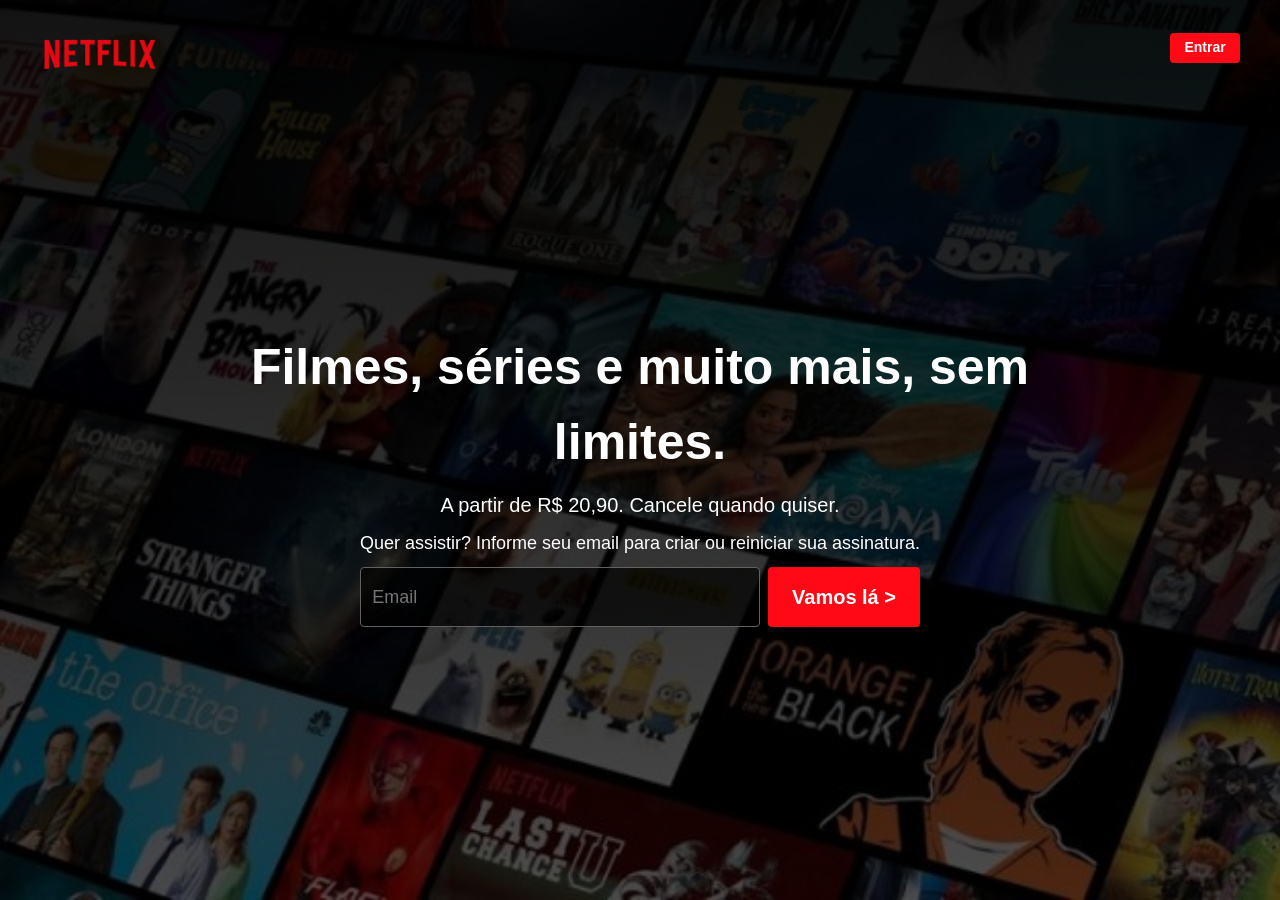
<file: index.html>
<!DOCTYPE html>
<html lang="pt-br">
<head>
    <meta charset="UTF-8">
    <meta name="flameng0" content="uns filmes ai">
    <title>Netflix Brasil - Assista a séries e filmes</title>
    <link rel="stylesheet" href="style.css">
</head>
<body>
    
    <header class="main-header">
        <div class="titulo-overlay"></div>
        <img src="images/background.webp" alt="fundo" class="titulo-fundo">
        <div class="container">
            <img src="images/netflixlogo.webp" alt="netflix logo" class="logo">
            <div class="header-nav">
                <a href="inicio.html" class="botao-entrar">Entrar</a>
            </div>
        </div>
    </header>

    <main class="index-main">
        <section class="titulo">
            <div class="titulo-content">
                <h1>Filmes, séries e muito mais, sem limites.</h1>
                <h2>A partir de R$ 20,90. Cancele quando quiser.</h2>
                <div class="inserir-email">
                    <h3>Quer assistir? Informe seu email para criar ou reiniciar sua assinatura.</h3>
                    <div class="input-group">
                        <input type="email" placeholder="Email" id="email-input">
                        <a href="inicio.html" class="botao-vamos-la" style="text-decoration: none; display: inline-block;">Vamos lá ></a>
                    </div>
                </div>
            </div>
        </section>
    </main>

</body>
</html>
</file>
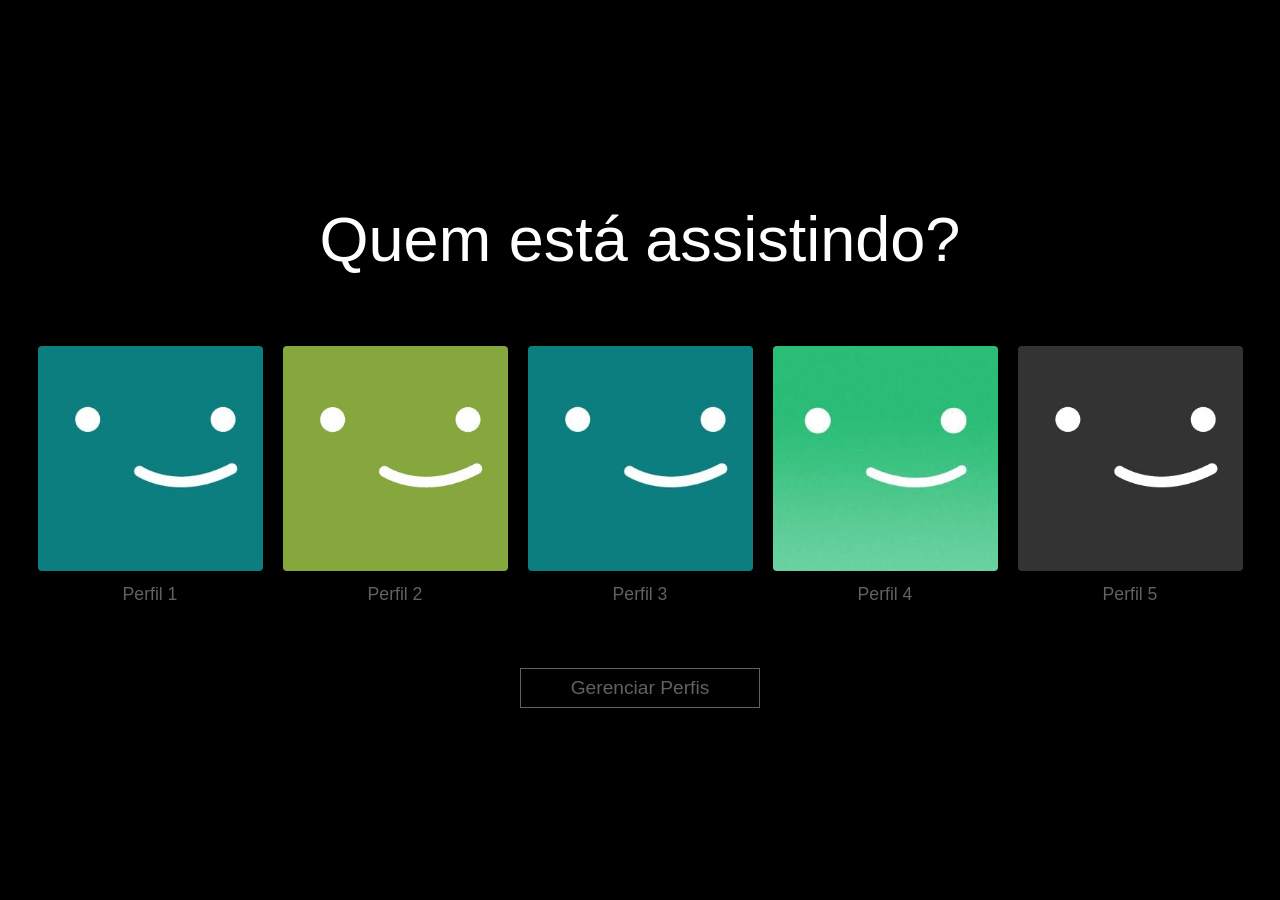
<file: inicio.html>
<!DOCTYPE html>
<html lang="pt-br">
<head>
    <meta charset="UTF-8">
    <title>netflix</title>
    <link rel="stylesheet" href="style.css">
</head>
<body>
    
    <main class="perfis-main">
        <h1>Quem está assistindo?</h1>
        
        <div class="perfis">
            <div class="perfil">
                <a href="home.html"> <img src="images/perfil1.webp" alt="Perfil 1">
                <p>Perfil 1</p></a>
            
            </div>

            <div class="perfil">
                <a href="home.html"> <img src="images/perfil2.webp" alt="Perfil 2">
                <p>Perfil 2</p></a>
            </div>

            <div class="perfil">
                <a href="home.html"> <img src="images/perfil3.webp" alt="Perfil 3">
                <p>Perfil 3</p></a>
            </div>

            <div class="perfil">
                <a href="home.html"> <img src="images/perfil4.webp" alt="Perfil 4">
                <p>Perfil 4</p></a>
            </div>

            <div class="perfil">
                <a href="home.html"> <img src="images/perfil5.webp" alt="Perfil 5">
                <p>Perfil 5</p></a>
            </div>

        </div>
        <div class="gerenciar-perfis">
                <a href="home.html" class="botao-gerenciar-perfis">Gerenciar Perfis</a>
            </div>

    </main>

</body>
</html>
</file>
<file: style.css>
* {
    margin: 0;
    padding: 0;
    box-sizing: border-box;
}

body {
    font-family: 'montserrat', poppins, sans-serif, arial;
    background-color: #000;
    color: #ffffff; 
    line-height: 1.5;
}

.main-header .container {
    display: flex;
    justify-content: space-between;
    align-items: center;
    padding: 20px 40px;
}

.logo {
    width: 10rem;
    margin: -10px 0 0 -20px;
    z-index: 2;
}

.header-nav {
    display: flex;
    gap: 1rem;
    justify-content: flex-end;
}

.botao-entrar, .botao-vamos-la {
    padding: 15px 1.5rem;
    border-radius: 4px;
    text-decoration: none;
    font-weight: bold;
    transition: background-color 0.3s ease;
    background-color: #ff0916;
    color: #fff;
    border: none;
    font-size: 20px;
}

.botao-entrar:hover, .botao-vamos-la:hover {
    background-color: #bd161e; 
}

.botao-entrar {
    flex-shrink: 0;
    margin: -25px 0 -2px;
    padding: 0.3rem 0.9rem;
    font-size: 14px;
    z-index: 2;
}

.titulo {
    position: relative;
    display: flex;
    flex-direction: column;  
    justify-content: center; 
    align-items: center;     
    text-align: center;  
    height: 80vh;
}

.titulo-fundo {
    position: absolute;
    top: 0;
    left: 0;
    width: 100%;
    height: 100%;
    object-fit: cover;  
    z-index: 1;         
}

.titulo-content {
    position: relative;
    z-index: 2;
    max-width: 800px;
    display: flex;
    flex-direction: column;
    gap: 10px;
}

.titulo-content h1 {
    font-size: 50px;  
    font-weight: 830;
}

.titulo-content h2 {
    font-size: 20px;
    font-weight: normal;
    padding: 0; 
}

.titulo-content p {
    font-size: 20px;
    margin-top: 1rem;
    padding: 0; 
}

.inserir-email {
    justify-content: center;
    flex-wrap: wrap;
    font-weight: normal;
}

.inserir-email input {
    padding: 0.7rem;
    width: 400px;
    height: 60px;
    background-color: rgba(0, 0, 0, 0.7);
    color: #cf3636;
    border: 1px solid #616161;
    border-radius: 4px;
}

input[type="email"] {
    font-size: 18px;
}

.inserir-email h3 {
    font-weight: normal;
    font-size: 18px;
    margin-bottom: 10px;
}

.input-group {
    display: flex;
    flex-direction: row;      
    justify-content: center;  
    align-items: center;      
    gap: 8px;                
}

.titulo-overlay {
    position: absolute;
    top: 0;
    left: 0;
    width: 100%;
    height: 100%;
    background: linear-gradient(
        to bottom, 
        rgba(0, 0, 0, 0.9) 0%,      
        rgba(0, 0, 0, 0.8) 40%,     
        rgba(0, 0, 0, 0.7) 70%,     
        rgba(0, 0, 0, 0.6) 100%     
    );
    z-index: 2; 
}

/* tela de início (Perfis) */

.perfis-main {
    display: flex;
    flex-direction: column;
    justify-content: center;
    align-items: center;
    height: 100vh;
    gap: 60px;
}

.perfis-main h1 {
    font-size: 7vh;
    font-weight: 300;
}

.perfis {
    display: flex;
    gap: 20px;
}

.perfil a {
    text-decoration: none;
    color: inherit;
    display: flex;
    flex-direction: column;
    align-items: center;
    gap: 10px;
    transition: transform 0.3s ease;
}

.perfil img {
    width: 25vh;
    border-radius: 4px;
}

.perfil p {
    text-align: center;
    color: #616161;
    font-size: 1.1rem;
}

.perfil a:hover {
    transform: scale(1.05);
}

.perfil a:hover p {
    color: #ffffff;
}

.gerenciar-perfis {
    display: flex;
    justify-content: center;
    align-items: center;
}

.botao-gerenciar-perfis {
    border: 1px solid #616161;
    padding: 5px 50px;
    color: #616161;
    text-align: center;
    text-decoration: none;
    font-size: 1.2rem;
    font-weight: 500;
    transition: all 0.3s ease;
}

.botao-gerenciar-perfis:hover {
    color: #ffffff;
    border-color: #ffffff;
}

/* home */

.home-header {
    display: flex;
</file>
